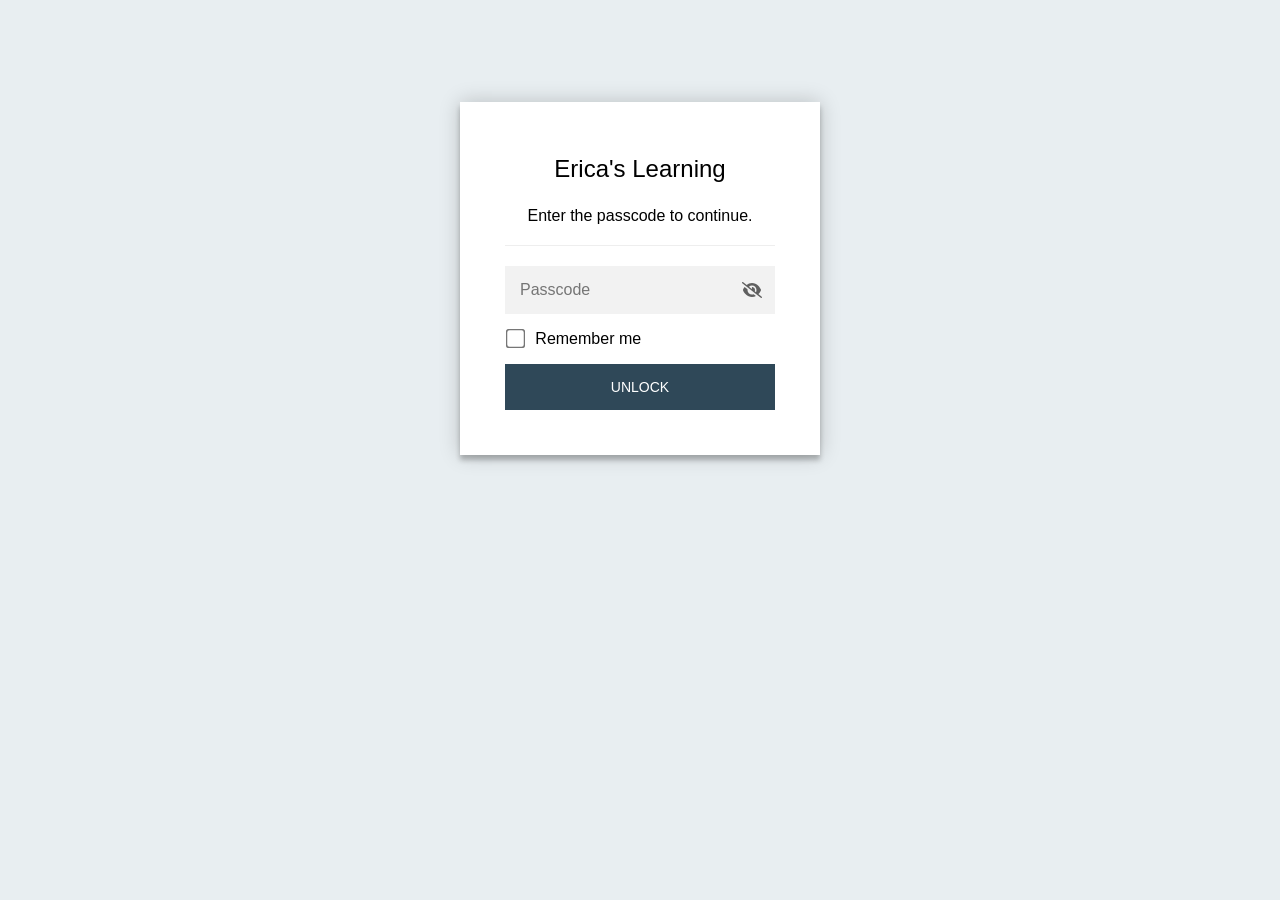
<file: index.html>
<!DOCTYPE html>
<html class="staticrypt-html">
    <head>
        <meta charset="utf-8" />
        <title>Erica's Learning</title>
        <meta name="viewport" content="width=device-width, initial-scale=1" />

        <!-- do not cache this page -->
        <meta http-equiv="cache-control" content="max-age=0" />
        <meta http-equiv="cache-control" content="no-cache" />
        <meta http-equiv="expires" content="0" />
        <meta http-equiv="expires" content="Tue, 01 Jan 1980 1:00:00 GMT" />
        <meta http-equiv="pragma" content="no-cache" />

        <style>
            .staticrypt-hr {
                margin-top: 20px;
                margin-bottom: 20px;
                border: 0;
                border-top: 1px solid #eee;
            }

            .staticrypt-page {
                width: 360px;
                padding: 8% 0 0;
                margin: auto;
                box-sizing: border-box;
            }

            .staticrypt-form {
                position: relative;
                z-index: 1;
                background: #ffffff;
                max-width: 360px;
                margin: 0 auto 100px;
                padding: 45px;
                text-align: center;
                box-shadow: 0 0 20px 0 rgba(0, 0, 0, 0.2), 0 5px 5px 0 rgba(0, 0, 0, 0.24);
            }

            .staticrypt-form input[type="password"],
            input[type="text"] {
                background: inherit;
                border: 0;
                box-sizing: border-box; /* This ensures padding is included in the total width */
                font-size: 14px;
                outline: 0;
                padding: 15px 30px 15px 15px; /* Adjust the padding to ensure there is space for the icon */
                width: 100%;
            }

            .staticrypt-password-container {
                position: relative;
                outline: 0;
                background: #f2f2f2;
                width: 100%;
                border: 0;
                margin: 0 0 15px;
                box-sizing: border-box;
            }

            .staticrypt-toggle-password-visibility {
                cursor: pointer;
                height: 20px;
                opacity: 60%;
                padding: 13px;
                position: absolute;
                right: 0;
                top: 50%;
                transform: translateY(-50%);
                width: 20px;
            }

            .staticrypt-form .staticrypt-decrypt-button {
                text-transform: uppercase;
                outline: 0;
                background: #2f4858;
                width: 100%;
                border: 0;
                padding: 15px;
                color: #ffffff;
                font-size: 14px;
                cursor: pointer;
            }

            .staticrypt-form .staticrypt-decrypt-button:hover,
            .staticrypt-form .staticrypt-decrypt-button:active,
            .staticrypt-form .staticrypt-decrypt-button:focus {
                background: #2f4858;
                filter: brightness(92%);
            }

            .staticrypt-html {
                height: 100%;
            }

            .staticrypt-body {
                height: 100%;
                margin: 0;
            }

            .staticrypt-content {
                height: 100%;
                margin-bottom: 1em;
                background: #e8eef1;
                font-family: "Arial", sans-serif;
                -webkit-font-smoothing: antialiased;
                -moz-osx-font-smoothing: grayscale;
            }

            .staticrypt-instructions {
                margin-top: -1em;
                margin-bottom: 1em;
            }

            .staticrypt-title {
                font-size: 1.5em;
            }

            label.staticrypt-remember {
                display: flex;
                align-items: center;
                margin-bottom: 1em;
            }

            .staticrypt-remember input[type="checkbox"] {
                transform: scale(1.5);
                margin-right: 1em;
            }

            .hidden {
                display: none !important;
            }

            .staticrypt-spinner-container {
                height: 100%;
                display: flex;
                align-items: center;
                justify-content: center;
            }

            .staticrypt-spinner {
                display: inline-block;
                width: 2rem;
                height: 2rem;
                vertical-align: text-bottom;
                border: 0.25em solid gray;
                border-right-color: transparent;
                border-radius: 50%;
                -webkit-animation: spinner-border 0.75s linear infinite;
                animation: spinner-border 0.75s linear infinite;
                animation-duration: 0.75s;
                animation-timing-function: linear;
                animation-delay: 0s;
                animation-iteration-count: infinite;
                animation-direction: normal;
                animation-fill-mode: none;
                animation-play-state: running;
                animation-name: spinner-border;
            }

            @keyframes spinner-border {
                100% {
                    transform: rotate(360deg);
                }
            }

            @media screen and (-webkit-min-device-pixel-ratio: 0) {
                .staticrypt-form input[type="password"],
                input[type="text"] {
                    font-size: 16px;
                }
            }
        </style>
    </head>

    <body class="staticrypt-body">
        <div id="staticrypt_loading" class="staticrypt-spinner-container">
            <div class="staticrypt-spinner"></div>
        </div>

        <div id="staticrypt_content" class="staticrypt-content hidden">
            <div class="staticrypt-page">
                <div class="staticrypt-form">
                    <div class="staticrypt-instructions">
                        <p class="staticrypt-title">Erica's Learning</p>
                        <p>Enter the passcode to continue.</p>
                    </div>

                    <hr class="staticrypt-hr" />

                    <form id="staticrypt-form" action="#" method="post">
                        <div class="staticrypt-password-container">
                            <input
                                id="staticrypt-password"
                                type="password"
                                name="password"
                                placeholder="Passcode"
                                autofocus
                            />

                            <img
                                class="staticrypt-toggle-password-visibility"
                                alt="Show password"
                                title="Show password"
                                src="[data-uri]"
                            />
                        </div>

                        <label id="staticrypt-remember-label" class="staticrypt-remember hidden">
                            <input id="staticrypt-remember" type="checkbox" name="remember" />
                            Remember me
                        </label>

                        <input type="submit" class="staticrypt-decrypt-button" value="Unlock" />
                    </form>
                </div>
            </div>
        </div>

        <script>
            // these variables will be filled when generating the file - the template format is 'variable_name'
            const staticryptInitiator = ((function(){
  const exports = {};
  const cryptoEngine = ((function(){
  const exports = {};
  const { subtle } = crypto;

const IV_BITS = 16 * 8;
const HEX_BITS = 4;
const ENCRYPTION_ALGO = "AES-CBC";

/**
 * Translates between utf8 encoded hexadecimal strings
 * and Uint8Array bytes.
 */
const HexEncoder = {
    /**
     * hex string -> bytes
     * @param {string} hexString
     * @returns {Uint8Array}
     */
    parse: function (hexString) {
        if (hexString.length % 2 !== 0) throw "Invalid hexString";
        const arrayBuffer = new Uint8Array(hexString.length / 2);

        for (let i = 0; i < hexString.length; i += 2) {
            const byteValue = parseInt(hexString.substring(i, i + 2), 16);
            if (isNaN(byteValue)) {
                throw "Invalid hexString";
            }
            arrayBuffer[i / 2] = byteValue;
        }
        return arrayBuffer;
    },

    /**
     * bytes -> hex string
     * @param {Uint8Array} bytes
     * @returns {string}
     */
    stringify: function (bytes) {
        const hexBytes = [];

        for (let i = 0; i < bytes.length; ++i) {
            let byteString = bytes[i].toString(16);
            if (byteString.length < 2) {
                byteString = "0" + byteString;
            }
            hexBytes.push(byteString);
        }
        return hexBytes.join("");
    },
};

/**
 * Translates between utf8 strings and Uint8Array bytes.
 */
const UTF8Encoder = {
    parse: function (str) {
        return new TextEncoder().encode(str);
    },

    stringify: function (bytes) {
        return new TextDecoder().decode(bytes);
    },
};

/**
 * Salt and encrypt a msg with a password.
 */
async function encrypt(msg, hashedPassword) {
    // Must be 16 bytes, unpredictable, and preferably cryptographically random. However, it need not be secret.
    // https://developer.mozilla.org/en-US/docs/Web/API/SubtleCrypto/encrypt#parameters
    const iv = crypto.getRandomValues(new Uint8Array(IV_BITS / 8));

    const key = await subtle.importKey("raw", HexEncoder.parse(hashedPassword), ENCRYPTION_ALGO, false, ["encrypt"]);

    const encrypted = await subtle.encrypt(
        {
            name: ENCRYPTION_ALGO,
            iv: iv,
        },
        key,
        UTF8Encoder.parse(msg)
    );

    // iv will be 32 hex characters, we prepend it to the ciphertext for use in decryption
    return HexEncoder.stringify(iv) + HexEncoder.stringify(new Uint8Array(encrypted));
}
exports.encrypt = encrypt;

/**
 * Decrypt a salted msg using a password.
 *
 * @param {string} encryptedMsg
 * @param {string} hashedPassword
 * @returns {Promise<string>}
 */
async function decrypt(encryptedMsg, hashedPassword) {
    const ivLength = IV_BITS / HEX_BITS;
    const iv = HexEncoder.parse(encryptedMsg.substring(0, ivLength));
    const encrypted = encryptedMsg.substring(ivLength);

    const key = await subtle.importKey("raw", HexEncoder.parse(hashedPassword), ENCRYPTION_ALGO, false, ["decrypt"]);

    const outBuffer = await subtle.decrypt(
        {
            name: ENCRYPTION_ALGO,
            iv: iv,
        },
        key,
        HexEncoder.parse(encrypted)
    );

    return UTF8Encoder.stringify(new Uint8Array(outBuffer));
}
exports.decrypt = decrypt;

/**
 * Salt and hash the password so it can be stored in localStorage without opening a password reuse vulnerability.
 *
 * @param {string} password
 * @param {string} salt
 * @returns {Promise<string>}
 */
async function hashPassword(password, salt) {
    // we hash the password in multiple steps, each adding more iterations. This is because we used to allow less
    // iterations, so for backward compatibility reasons, we need to support going from that to more iterations.
    let hashedPassword = await hashLegacyRound(password, salt);

    hashedPassword = await hashSecondRound(hashedPassword, salt);

    return hashThirdRound(hashedPassword, salt);
}
exports.hashPassword = hashPassword;

/**
 * This hashes the password with 1k iterations. This is a low number, we need this function to support backwards
 * compatibility.
 *
 * @param {string} password
 * @param {string} salt
 * @returns {Promise<string>}
 */
function hashLegacyRound(password, salt) {
    return pbkdf2(password, salt, 1000, "SHA-1");
}
exports.hashLegacyRound = hashLegacyRound;

/**
 * Add a second round of iterations. This is because we used to use 1k, so for backwards compatibility with
 * remember-me/autodecrypt links, we need to support going from that to more iterations.
 *
 * @param hashedPassword
 * @param salt
 * @returns {Promise<string>}
 */
function hashSecondRound(hashedPassword, salt) {
    return pbkdf2(hashedPassword, salt, 14000, "SHA-256");
}
exports.hashSecondRound = hashSecondRound;

/**
 * Add a third round of iterations to bring total number to 600k. This is because we used to use 1k, then 15k, so for
 * backwards compatibility with remember-me/autodecrypt links, we need to support going from that to more iterations.
 *
 * @param hashedPassword
 * @param salt
 * @returns {Promise<string>}
 */
function hashThirdRound(hashedPassword, salt) {
    return pbkdf2(hashedPassword, salt, 585000, "SHA-256");
}
exports.hashThirdRound = hashThirdRound;

/**
 * Salt and hash the password so it can be stored in localStorage without opening a password reuse vulnerability.
 *
 * @param {string} password
 * @param {string} salt
 * @param {int} iterations
 * @param {string} hashAlgorithm
 * @returns {Promise<string>}
 */
async function pbkdf2(password, salt, iterations, hashAlgorithm) {
    const key = await subtle.importKey("raw", UTF8Encoder.parse(password), "PBKDF2", false, ["deriveBits"]);

    const keyBytes = await subtle.deriveBits(
        {
            name: "PBKDF2",
            hash: hashAlgorithm,
            iterations,
            salt: UTF8Encoder.parse(salt),
        },
        key,
        256
    );

    return HexEncoder.stringify(new Uint8Array(keyBytes));
}

function generateRandomSalt() {
    const bytes = crypto.getRandomValues(new Uint8Array(128 / 8));

    return HexEncoder.stringify(new Uint8Array(bytes));
}
exports.generateRandomSalt = generateRandomSalt;

async function signMessage(hashedPassword, message) {
    const key = await subtle.importKey(
        "raw",
        HexEncoder.parse(hashedPassword),
        {
            name: "HMAC",
            hash: "SHA-256",
        },
        false,
        ["sign"]
    );
    const signature = await subtle.sign("HMAC", key, UTF8Encoder.parse(message));

    return HexEncoder.stringify(new Uint8Array(signature));
}
exports.signMessage = signMessage;

function getRandomAlphanum() {
    const possibleCharacters = "abcdefghijklmnopqrstuvwxyzABCDEFGHIJKLMNOPQRSTUVWXYZ0123456789";

    let byteArray;
    let parsedInt;

    // Keep generating new random bytes until we get a value that falls
    // within a range that can be evenly divided by possibleCharacters.length
    do {
        byteArray = crypto.getRandomValues(new Uint8Array(1));
        // extract the lowest byte to get an int from 0 to 255 (probably unnecessary, since we're only generating 1 byte)
        parsedInt = byteArray[0] & 0xff;
    } while (parsedInt >= 256 - (256 % possibleCharacters.length));

    // Take the modulo of the parsed integer to get a random number between 0 and totalLength - 1
    const randomIndex = parsedInt % possibleCharacters.length;

    return possibleCharacters[randomIndex];
}

/**
 * Generate a random string of a given length.
 *
 * @param {int} length
 * @returns {string}
 */
function generateRandomString(length) {
    let randomString = "";

    for (let i = 0; i < length; i++) {
        randomString += getRandomAlphanum();
    }

    return randomString;
}
exports.generateRandomString = generateRandomString;

  return exports;
})());
const codec = ((function(){
  const exports = {};
  /**
 * Initialize the codec with the provided cryptoEngine - this return functions to encode and decode messages.
 *
 * @param cryptoEngine - the engine to use for encryption / decryption
 */
function init(cryptoEngine) {
    const exports = {};

    /**
     * Top-level function for encoding a message.
     * Includes password hashing, encryption, and signing.
     *
     * @param {string} msg
     * @param {string} password
     * @param {string} salt
     *
     * @returns {string} The encoded text
     */
    async function encode(msg, password, salt) {
        const hashedPassword = await cryptoEngine.hashPassword(password, salt);

        const encrypted = await cryptoEngine.encrypt(msg, hashedPassword);

        // we use the hashed password in the HMAC because this is effectively what will be used a password (so we can store
        // it in localStorage safely, we don't use the clear text password)
        const hmac = await cryptoEngine.signMessage(hashedPassword, encrypted);

        return hmac + encrypted;
    }
    exports.encode = encode;

    /**
     * Encode using a password that has already been hashed. This is useful to encode multiple messages in a row, that way
     * we don't need to hash the password multiple times.
     *
     * @param {string} msg
     * @param {string} hashedPassword
     *
     * @returns {string} The encoded text
     */
    async function encodeWithHashedPassword(msg, hashedPassword) {
        const encrypted = await cryptoEngine.encrypt(msg, hashedPassword);

        // we use the hashed password in the HMAC because this is effectively what will be used a password (so we can store
        // it in localStorage safely, we don't use the clear text password)
        const hmac = await cryptoEngine.signMessage(hashedPassword, encrypted);

        return hmac + encrypted;
    }
    exports.encodeWithHashedPassword = encodeWithHashedPassword;

    /**
     * Top-level function for decoding a message.
     * Includes signature check and decryption.
     *
     * @param {string} signedMsg
     * @param {string} hashedPassword
     * @param {string} salt
     * @param {int} backwardCompatibleAttempt
     * @param {string} originalPassword
     *
     * @returns {Object} {success: true, decoded: string} | {success: false, message: string}
     */
    async function decode(signedMsg, hashedPassword, salt, backwardCompatibleAttempt = 0, originalPassword = "") {
        const encryptedHMAC = signedMsg.substring(0, 64);
        const encryptedMsg = signedMsg.substring(64);
        const decryptedHMAC = await cryptoEngine.signMessage(hashedPassword, encryptedMsg);

        if (decryptedHMAC !== encryptedHMAC) {
            // we have been raising the number of iterations in the hashing algorithm multiple times, so to support the old
            // remember-me/autodecrypt links we need to try bringing the old hashes up to speed.
            originalPassword = originalPassword || hashedPassword;
            if (backwardCompatibleAttempt === 0) {
                const updatedHashedPassword = await cryptoEngine.hashThirdRound(originalPassword, salt);

                return decode(signedMsg, updatedHashedPassword, salt, backwardCompatibleAttempt + 1, originalPassword);
            }
            if (backwardCompatibleAttempt === 1) {
                let updatedHashedPassword = await cryptoEngine.hashSecondRound(originalPassword, salt);
                updatedHashedPassword = await cryptoEngine.hashThirdRound(updatedHashedPassword, salt);

                return decode(signedMsg, updatedHashedPassword, salt, backwardCompatibleAttempt + 1, originalPassword);
            }

            return { success: false, message: "Signature mismatch" };
        }

        return {
            success: true,
            decoded: await cryptoEngine.decrypt(encryptedMsg, hashedPassword),
        };
    }
    exports.decode = decode;

    return exports;
}
exports.init = init;

  return exports;
})());
const decode = codec.init(cryptoEngine).decode;

/**
 * Initialize the staticrypt module, that exposes functions callbable by the password_template.
 *
 * @param {{
 *  staticryptEncryptedMsgUniqueVariableName: string,
 *  isRememberEnabled: boolean,
 *  rememberDurationInDays: number,
 *  staticryptSaltUniqueVariableName: string,
 * }} staticryptConfig - object of data that is stored on the password_template at encryption time.
 *
 * @param {{
 *  rememberExpirationKey: string,
 *  rememberPassphraseKey: string,
 *  replaceHtmlCallback: function,
 *  clearLocalStorageCallback: function,
 * }} templateConfig - object of data that can be configured by a custom password_template.
 */
function init(staticryptConfig, templateConfig) {
    const exports = {};

    /**
     * Decrypt our encrypted page, replace the whole HTML.
     *
     * @param {string} hashedPassword
     * @returns {Promise<boolean>}
     */
    async function decryptAndReplaceHtml(hashedPassword) {
        const { staticryptEncryptedMsgUniqueVariableName, staticryptSaltUniqueVariableName } = staticryptConfig;
        const { replaceHtmlCallback } = templateConfig;

        const result = await decode(
            staticryptEncryptedMsgUniqueVariableName,
            hashedPassword,
            staticryptSaltUniqueVariableName
        );
        if (!result.success) {
            return false;
        }
        const plainHTML = result.decoded;

        // if the user configured a callback call it, otherwise just replace the whole HTML
        if (typeof replaceHtmlCallback === "function") {
            replaceHtmlCallback(plainHTML);
        } else {
            document.write(plainHTML);
            document.close();
        }

        return true;
    }

    /**
     * Attempt to decrypt the page and replace the whole HTML.
     *
     * @param {string} password
     * @param {boolean} isRememberChecked
     *
     * @returns {Promise<{isSuccessful: boolean, hashedPassword?: string}>} - we return an object, so that if we want to
     *   expose more information in the future we can do it without breaking the password_template
     */
    async function handleDecryptionOfPage(password, isRememberChecked) {
        const { staticryptSaltUniqueVariableName } = staticryptConfig;

        // decrypt and replace the whole page
        const hashedPassword = await cryptoEngine.hashPassword(password, staticryptSaltUniqueVariableName);
        return handleDecryptionOfPageFromHash(hashedPassword, isRememberChecked);
    }
    exports.handleDecryptionOfPage = handleDecryptionOfPage;

    async function handleDecryptionOfPageFromHash(hashedPassword, isRememberChecked) {
        const { isRememberEnabled, rememberDurationInDays } = staticryptConfig;
        const { rememberExpirationKey, rememberPassphraseKey } = templateConfig;

        const isDecryptionSuccessful = await decryptAndReplaceHtml(hashedPassword);

        if (!isDecryptionSuccessful) {
            return {
                isSuccessful: false,
                hashedPassword,
            };
        }

        // remember the hashedPassword and set its expiration if necessary
        if (isRememberEnabled && isRememberChecked) {
            window.localStorage.setItem(rememberPassphraseKey, hashedPassword);

            // set the expiration if the duration isn't 0 (meaning no expiration)
            if (rememberDurationInDays > 0) {
                window.localStorage.setItem(
                    rememberExpirationKey,
                    (new Date().getTime() + rememberDurationInDays * 24 * 60 * 60 * 1000).toString()
                );
            }
        }

        return {
            isSuccessful: true,
            hashedPassword,
        };
    }
    exports.handleDecryptionOfPageFromHash = handleDecryptionOfPageFromHash;

    /**
     * Clear localstorage from staticrypt related values
     */
    function clearLocalStorage() {
        const { clearLocalStorageCallback, rememberExpirationKey, rememberPassphraseKey } = templateConfig;

        if (typeof clearLocalStorageCallback === "function") {
            clearLocalStorageCallback();
        } else {
            localStorage.removeItem(rememberPassphraseKey);
            localStorage.removeItem(rememberExpirationKey);
        }
    }

    async function handleDecryptOnLoad() {
        let isSuccessful = await decryptOnLoadFromUrl();

        if (!isSuccessful) {
            isSuccessful = await decryptOnLoadFromRememberMe();
        }

        return { isSuccessful };
    }
    exports.handleDecryptOnLoad = handleDecryptOnLoad;

    /**
     * Clear storage if we are logging out
     *
     * @returns {boolean} - whether we logged out
     */
    function logoutIfNeeded() {
        const logoutKey = "staticrypt_logout";

        // handle logout through query param
        const queryParams = new URLSearchParams(window.location.search);
        if (queryParams.has(logoutKey)) {
            clearLocalStorage();
            return true;
        }

        // handle logout through URL fragment
        const hash = window.location.hash.substring(1);
        if (hash.includes(logoutKey)) {
            clearLocalStorage();
            return true;
        }

        return false;
    }

    /**
     * To be called on load: check if we want to try to decrypt and replace the HTML with the decrypted content, and
     * try to do it if needed.
     *
     * @returns {Promise<boolean>} true if we derypted and replaced the whole page, false otherwise
     */
    async function decryptOnLoadFromRememberMe() {
        const { rememberDurationInDays } = staticryptConfig;
        const { rememberExpirationKey, rememberPassphraseKey } = templateConfig;

        // if we are login out, terminate
        if (logoutIfNeeded()) {
            return false;
        }

        // if there is expiration configured, check if we're not beyond the expiration
        if (rememberDurationInDays && rememberDurationInDays > 0) {
            const expiration = localStorage.getItem(rememberExpirationKey),
                isExpired = expiration && new Date().getTime() > parseInt(expiration);

            if (isExpired) {
                clearLocalStorage();
                return false;
            }
        }

        const hashedPassword = localStorage.getItem(rememberPassphraseKey);

        if (hashedPassword) {
            // try to decrypt
            const isDecryptionSuccessful = await decryptAndReplaceHtml(hashedPassword);

            // if the decryption is unsuccessful the password might be wrong - silently clear the saved data and let
            // the user fill the password form again
            if (!isDecryptionSuccessful) {
                clearLocalStorage();
                return false;
            }

            return true;
        }

        return false;
    }

    async function decryptOnLoadFromUrl() {
        const passwordKey = "staticrypt_pwd";
        const rememberMeKey = "remember_me";

        // try to get the password from the query param (for backward compatibility - we now want to avoid this method,
        // since it sends the hashed password to the server which isn't needed)
        const queryParams = new URLSearchParams(window.location.search);
        const hashedPasswordQuery = queryParams.get(passwordKey);
        const rememberMeQuery = queryParams.get(rememberMeKey);

        const urlFragment = window.location.hash.substring(1);
        // get the password from the url fragment
        const hashedPasswordRegexMatch = urlFragment.match(new RegExp(passwordKey + "=([^&]*)"));
        const hashedPasswordFragment = hashedPasswordRegexMatch ? hashedPasswordRegexMatch[1] : null;
        const rememberMeFragment = urlFragment.includes(rememberMeKey);

        const hashedPassword = hashedPasswordFragment || hashedPasswordQuery;
        const rememberMe = rememberMeFragment || rememberMeQuery;

        if (hashedPassword) {
            return handleDecryptionOfPageFromHash(hashedPassword, rememberMe);
        }

        return false;
    }

    return exports;
}
exports.init = init;

  return exports;
})());
            const templateError = "Wrong passcode",
                templateToggleAltShow = "Show password",
                templateToggleAltHide = "Hide password",
                isRememberEnabled = true,
                staticryptConfig = {"staticryptEncryptedMsgUniqueVariableName":"[base64]","isRememberEnabled":true,"rememberDurationInDays":30,"staticryptSaltUniqueVariableName":"d6222e45affd497bb723939f05d15f21"};

            // you can edit these values to customize some of the behavior of StatiCrypt
            const templateConfig = {
                rememberExpirationKey: "staticrypt_expiration",
                rememberPassphraseKey: "staticrypt_passphrase",
                replaceHtmlCallback: null,
                clearLocalStorageCallback: null,
            };

            // init the staticrypt engine
            const staticrypt = staticryptInitiator.init(staticryptConfig, templateConfig);

            // try to automatically decrypt on load if there is a saved password
            window.onload = async function () {
                const { isSuccessful } = await staticrypt.handleDecryptOnLoad();

                // if we didn't decrypt anything on load, show the password prompt. Otherwise the content has already been
                // replaced, no need to do anything
                if (!isSuccessful) {
                    // hide loading screen
                    document.getElementById("staticrypt_loading").classList.add("hidden");
                    document.getElementById("staticrypt_content").classList.remove("hidden");
                    document.getElementById("staticrypt-password").focus();

                    // show the remember me checkbox
                    if (isRememberEnabled) {
                        document.getElementById("staticrypt-remember-label").classList.remove("hidden");
                    }
                }
            };

            // toggle password visibility
            const toggleIcon = document.querySelector(".staticrypt-toggle-password-visibility");
            // these two icons are coming from FontAwesome
            const imgSrcEyeClosed =
                "[data-uri]";
            const imgSrcEyeOpened =
                "[data-uri]";
            toggleIcon.addEventListener("click", function () {
                const passwordInput = document.getElementById("staticrypt-password");
                if (passwordInput.type === "password") {
                    passwordInput.type = "text";
                    toggleIcon.src = imgSrcEyeOpened;
                    toggleIcon.alt = templateToggleAltHide;
                    toggleIcon.title = templateToggleAltHide;
                } else {
                    passwordInput.type = "password";
                    toggleIcon.src = imgSrcEyeClosed;
                    toggleIcon.alt = templateToggleAltShow;
                    toggleIcon.title = templateToggleAltShow;
                }
            });

            // handle password form submission
            document.getElementById("staticrypt-form").addEventListener("submit", async function (e) {
                e.preventDefault();

                const password = document.getElementById("staticrypt-password").value,
                    isRememberChecked = document.getElementById("staticrypt-remember").checked;

                const { isSuccessful } = await staticrypt.handleDecryptionOfPage(password, isRememberChecked);

                if (!isSuccessful) {
                    alert(templateError);
                }
            });
        </script>
    </body>
</html>
</file>
